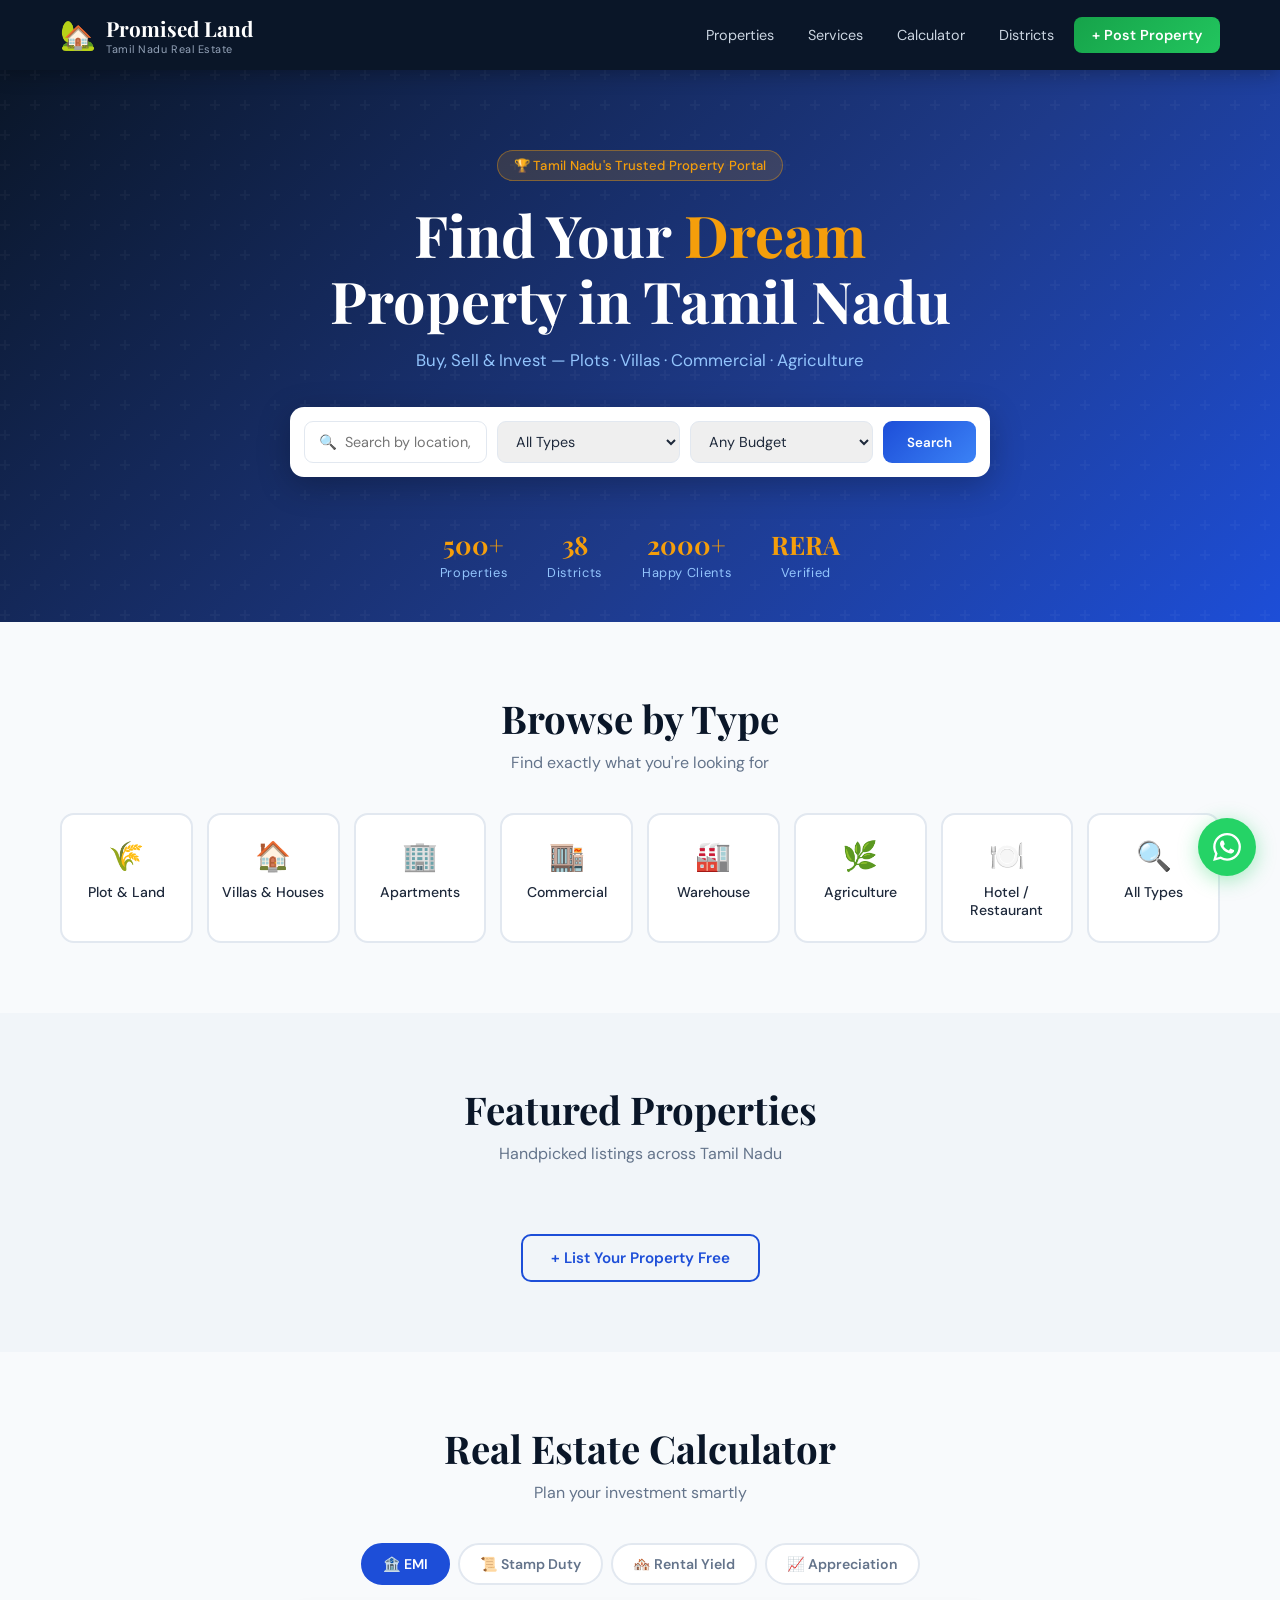
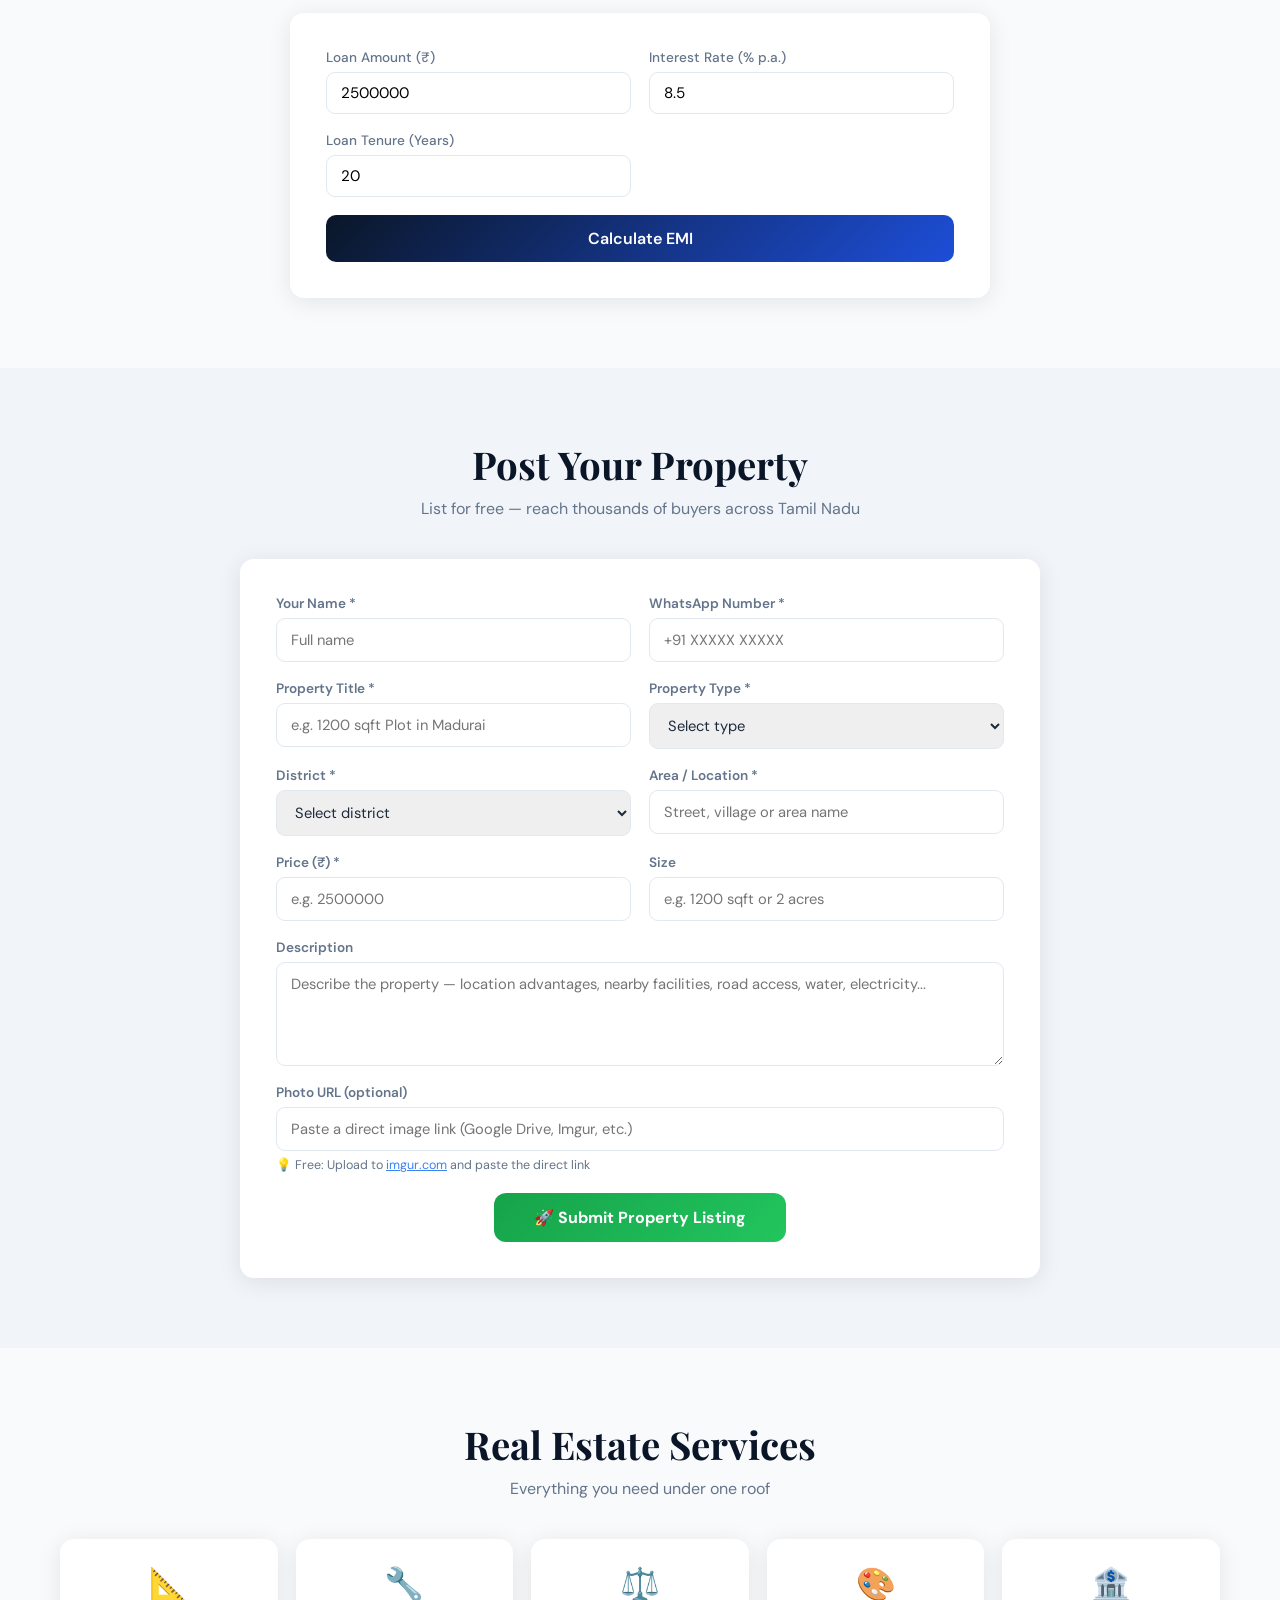
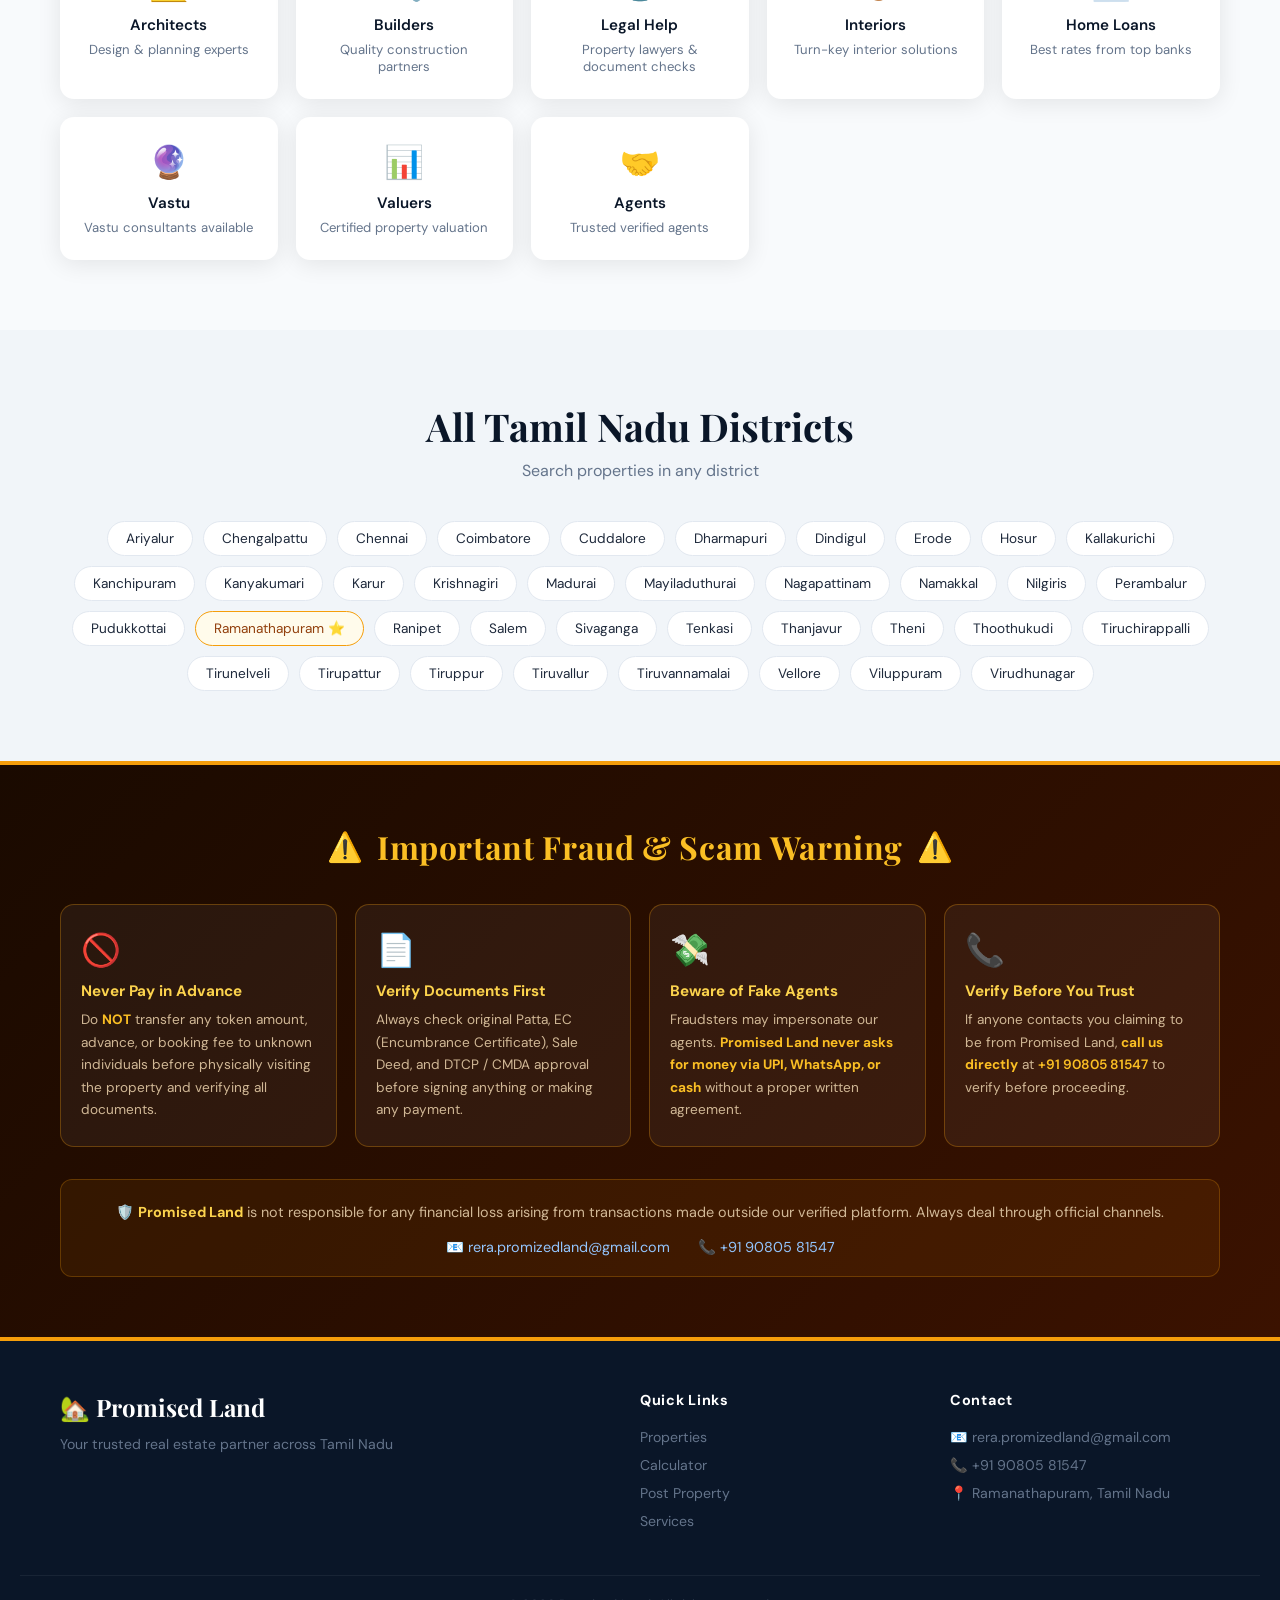
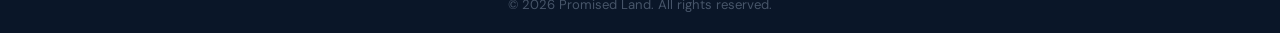
<file: index.html>
<!DOCTYPE html>
<html lang="en">
<head>
<meta charset="UTF-8">
<meta name="viewport" content="width=device-width, initial-scale=1.0">
<title>Promised Land | Tamil Nadu Real Estate</title>
<link href="https://fonts.googleapis.com/css2?family=Playfair+Display:wght@700;900&family=DM+Sans:wght@300;400;500;600&display=swap" rel="stylesheet">
<link rel="stylesheet" href="style.css">
</head>
<body>

<!-- HEADER -->
<header id="header">
  <div class="container header-inner">
    <div class="logo">
      <span class="logo-icon">🏡</span>
      <div>
        <div class="logo-name">Promised Land</div>
        <div class="logo-sub">Tamil Nadu Real Estate</div>
      </div>
    </div>
    <nav>
      <a href="#properties" class="nav-link">Properties</a>
      <a href="#services" class="nav-link">Services</a>
      <a href="#calculator" class="nav-link">Calculator</a>
      <a href="#districts" class="nav-link">Districts</a>
      <a href="#post" class="btn-post">+ Post Property</a>
    </nav>
    <button class="hamburger" id="hamburger">☰</button>
  </div>
  <div class="mobile-nav" id="mobileNav">
    <a href="#properties">Properties</a>
    <a href="#services">Services</a>
    <a href="#calculator">Calculator</a>
    <a href="#districts">Districts</a>
    <a href="#post">+ Post Property</a>
  </div>
</header>

<!-- HERO -->
<section class="hero">
  <div class="hero-bg"></div>
  <div class="hero-content">
    <div class="hero-badge">🏆 Tamil Nadu's Trusted Property Portal</div>
    <h1 class="hero-title">Find Your <span class="accent">Dream</span><br>Property in Tamil Nadu</h1>
    <p class="hero-sub">Buy, Sell & Invest — Plots · Villas · Commercial · Agriculture</p>

    <div class="search-bar">
      <input type="text" id="searchInput" placeholder="🔍  Search by location, area...">
      <select id="filterType">
        <option value="">All Types</option>
        <option value="Plot">Plot / Land</option>
        <option value="Villa">Villa / House</option>
        <option value="Apartment">Apartment</option>
        <option value="Commercial">Commercial / Shop</option>
        <option value="Warehouse">Warehouse</option>
        <option value="Hotel">Hotel / Restaurant</option>
        <option value="Agriculture">Agriculture Land</option>
      </select>
      <select id="filterBudget">
        <option value="">Any Budget</option>
        <option value="20">Below ₹20L</option>
        <option value="50">₹20L – ₹50L</option>
        <option value="100">₹50L – ₹1 Cr</option>
        <option value="999">Above ₹1 Cr</option>
      </select>
      <button onclick="filterProperties()">Search</button>
    </div>
  </div>
  <div class="hero-stats">
    <div class="stat"><strong>500+</strong><span>Properties</span></div>
    <div class="stat"><strong>38</strong><span>Districts</span></div>
    <div class="stat"><strong>2000+</strong><span>Happy Clients</span></div>
    <div class="stat"><strong>RERA</strong><span>Verified</span></div>
  </div>
</section>

<!-- PROPERTY TYPES -->
<section class="section" id="types">
  <div class="container">
    <div class="section-head">
      <h2>Browse by Type</h2>
      <p>Find exactly what you're looking for</p>
    </div>
    <div class="type-grid">
      <div class="type-card" onclick="setFilter('Plot')"><div class="type-icon">🌾</div><div>Plot & Land</div></div>
      <div class="type-card" onclick="setFilter('Villa')"><div class="type-icon">🏠</div><div>Villas & Houses</div></div>
      <div class="type-card" onclick="setFilter('Apartment')"><div class="type-icon">🏢</div><div>Apartments</div></div>
      <div class="type-card" onclick="setFilter('Commercial')"><div class="type-icon">🏬</div><div>Commercial</div></div>
      <div class="type-card" onclick="setFilter('Warehouse')"><div class="type-icon">🏭</div><div>Warehouse</div></div>
      <div class="type-card" onclick="setFilter('Agriculture')"><div class="type-icon">🌿</div><div>Agriculture</div></div>
      <div class="type-card" onclick="setFilter('Hotel')"><div class="type-icon">🍽️</div><div>Hotel / Restaurant</div></div>
      <div class="type-card" onclick="setFilter('')"><div class="type-icon">🔍</div><div>All Types</div></div>
    </div>
  </div>
</section>

<!-- FEATURED PROPERTIES -->
<section class="section bg-light" id="properties">
  <div class="container">
    <div class="section-head">
      <h2>Featured Properties</h2>
      <p>Handpicked listings across Tamil Nadu</p>
    </div>
    <div class="prop-grid" id="propGrid">
      <!-- Populated by JS -->
    </div>
    <div class="no-results" id="noResults" style="display:none">
      <div style="font-size:3rem">🏚️</div>
      <p>No properties match your search. Try different filters.</p>
    </div>
    <div style="text-align:center;margin-top:30px">
      <button class="btn-outline" onclick="document.getElementById('post').scrollIntoView({behavior:'smooth'})">+ List Your Property Free</button>
    </div>
  </div>
</section>

<!-- REAL ESTATE CALCULATOR -->
<section class="section" id="calculator">
  <div class="container">
    <div class="section-head">
      <h2>Real Estate Calculator</h2>
      <p>Plan your investment smartly</p>
    </div>
    <div class="calc-tabs">
      <button class="calc-tab active" onclick="showCalc('emi')">🏦 EMI</button>
      <button class="calc-tab" onclick="showCalc('stamp')">📜 Stamp Duty</button>
      <button class="calc-tab" onclick="showCalc('rental')">🏘️ Rental Yield</button>
      <button class="calc-tab" onclick="showCalc('appreciation')">📈 Appreciation</button>
    </div>

    <!-- EMI CALC -->
    <div class="calc-box active" id="calc-emi">
      <div class="calc-form">
        <div class="calc-field">
          <label>Loan Amount (₹)</label>
          <input type="number" id="emiAmount" value="2500000" placeholder="e.g. 25,00,000">
        </div>
        <div class="calc-field">
          <label>Interest Rate (% p.a.)</label>
          <input type="number" id="emiRate" value="8.5" step="0.1">
        </div>
        <div class="calc-field">
          <label>Loan Tenure (Years)</label>
          <input type="number" id="emiYears" value="20">
        </div>
        <button class="calc-btn" onclick="calcEMI()">Calculate EMI</button>
      </div>
      <div class="calc-result" id="emiResult"></div>
    </div>

    <!-- STAMP DUTY -->
    <div class="calc-box" id="calc-stamp">
      <div class="calc-form">
        <div class="calc-field">
          <label>Property Value (₹)</label>
          <input type="number" id="stampValue" value="2500000">
        </div>
        <div class="calc-field">
          <label>Property Type</label>
          <select id="stampType">
            <option value="residential">Residential</option>
            <option value="commercial">Commercial</option>
            <option value="agriculture">Agriculture</option>
          </select>
        </div>
        <div class="calc-field">
          <label>Gender of Buyer</label>
          <select id="stampGender">
            <option value="male">Male</option>
            <option value="female">Female (Concession applies)</option>
          </select>
        </div>
        <button class="calc-btn" onclick="calcStamp()">Calculate</button>
      </div>
      <div class="calc-result" id="stampResult"></div>
    </div>

    <!-- RENTAL YIELD -->
    <div class="calc-box" id="calc-rental">
      <div class="calc-form">
        <div class="calc-field">
          <label>Property Value (₹)</label>
          <input type="number" id="rentalValue" value="5000000">
        </div>
        <div class="calc-field">
          <label>Monthly Rent (₹)</label>
          <input type="number" id="rentalRent" value="20000">
        </div>
        <div class="calc-field">
          <label>Annual Maintenance (₹)</label>
          <input type="number" id="rentalMaint" value="24000">
        </div>
        <button class="calc-btn" onclick="calcRental()">Calculate Yield</button>
      </div>
      <div class="calc-result" id="rentalResult"></div>
    </div>

    <!-- APPRECIATION -->
    <div class="calc-box" id="calc-appreciation">
      <div class="calc-form">
        <div class="calc-field">
          <label>Current Property Value (₹)</label>
          <input type="number" id="appValue" value="2500000">
        </div>
        <div class="calc-field">
          <label>Expected Growth Rate (% p.a.)</label>
          <input type="number" id="appRate" value="8" step="0.5">
        </div>
        <div class="calc-field">
          <label>Years</label>
          <input type="number" id="appYears" value="10">
        </div>
        <button class="calc-btn" onclick="calcAppreciation()">Calculate</button>
      </div>
      <div class="calc-result" id="appResult"></div>
    </div>

  </div>
</section>

<!-- POST A PROPERTY -->
<section class="section bg-light" id="post">
  <div class="container">
    <div class="section-head">
      <h2>Post Your Property</h2>
      <p>List for free — reach thousands of buyers across Tamil Nadu</p>
    </div>
    <div class="post-form-wrap">
      <div id="postSuccess" class="post-success" style="display:none">
        ✅ <strong>Property Listed Successfully!</strong><br>
        Our team will verify and publish your listing within 24 hours.<br>
        <small>You'll be contacted on your WhatsApp number.</small>
      </div>
      <form id="postForm" class="post-form" onsubmit="submitProperty(event)">
        <div class="form-grid">
          <div class="form-group">
            <label>Your Name *</label>
            <input type="text" id="ownerName" required placeholder="Full name">
          </div>
          <div class="form-group">
            <label>WhatsApp Number *</label>
            <input type="tel" id="ownerPhone" required placeholder="+91 XXXXX XXXXX">
          </div>
          <div class="form-group">
            <label>Property Title *</label>
            <input type="text" id="propTitle" required placeholder="e.g. 1200 sqft Plot in Madurai">
          </div>
          <div class="form-group">
            <label>Property Type *</label>
            <select id="propType" required>
              <option value="">Select type</option>
              <option>Plot</option>
              <option>Villa</option>
              <option>Apartment</option>
              <option>Commercial</option>
              <option>Warehouse</option>
              <option>Hotel</option>
              <option>Agriculture</option>
            </select>
          </div>
          <div class="form-group">
            <label>District *</label>
            <select id="propDistrict" required>
              <option value="">Select district</option>
              <option>Ariyalur</option><option>Chengalpattu</option><option>Chennai</option>
              <option>Coimbatore</option><option>Cuddalore</option><option>Dharmapuri</option>
              <option>Dindigul</option><option>Erode</option><option>Hosur</option>
              <option>Kallakurichi</option><option>Kanchipuram</option><option>Kanyakumari</option>
              <option>Karur</option><option>Krishnagiri</option><option>Madurai</option>
              <option>Mayiladuthurai</option><option>Nagapattinam</option><option>Namakkal</option>
              <option>Nilgiris</option><option>Perambalur</option><option>Pudukkottai</option>
              <option>Ramanathapuram</option><option>Ranipet</option><option>Salem</option>
              <option>Sivaganga</option><option>Tenkasi</option><option>Thanjavur</option>
              <option>Theni</option><option>Thoothukudi</option><option>Tiruchirappalli</option>
              <option>Tirunelveli</option><option>Tirupattur</option><option>Tiruppur</option>
              <option>Tiruvallur</option><option>Tiruvannamalai</option><option>Vellore</option>
              <option>Viluppuram</option><option>Virudhunagar</option>
            </select>
          </div>
          <div class="form-group">
            <label>Area / Location *</label>
            <input type="text" id="propArea" required placeholder="Street, village or area name">
          </div>
          <div class="form-group">
            <label>Price (₹) *</label>
            <input type="number" id="propPrice" required placeholder="e.g. 2500000">
          </div>
          <div class="form-group">
            <label>Size</label>
            <input type="text" id="propSize" placeholder="e.g. 1200 sqft or 2 acres">
          </div>
          <div class="form-group full">
            <label>Description</label>
            <textarea id="propDesc" rows="4" placeholder="Describe the property — location advantages, nearby facilities, road access, water, electricity..."></textarea>
          </div>
          <div class="form-group full">
            <label>Photo URL (optional)</label>
            <input type="url" id="propPhoto" placeholder="Paste a direct image link (Google Drive, Imgur, etc.)">
            <small>💡 Free: Upload to <a href="https://imgur.com" target="_blank">imgur.com</a> and paste the direct link</small>
          </div>
        </div>
        <div style="text-align:center;margin-top:20px">
          <button type="submit" class="btn-submit">🚀 Submit Property Listing</button>
        </div>
      </form>
    </div>
  </div>
</section>

<!-- SERVICES -->
<section class="section" id="services">
  <div class="container">
    <div class="section-head">
      <h2>Real Estate Services</h2>
      <p>Everything you need under one roof</p>
    </div>
    <div class="service-grid">
      <div class="service-card"><div class="svc-icon">📐</div><h4>Architects</h4><p>Design & planning experts</p></div>
      <div class="service-card"><div class="svc-icon">🔧</div><h4>Builders</h4><p>Quality construction partners</p></div>
      <div class="service-card"><div class="svc-icon">⚖️</div><h4>Legal Help</h4><p>Property lawyers & document checks</p></div>
      <div class="service-card"><div class="svc-icon">🎨</div><h4>Interiors</h4><p>Turn-key interior solutions</p></div>
      <div class="service-card"><div class="svc-icon">🏦</div><h4>Home Loans</h4><p>Best rates from top banks</p></div>
      <div class="service-card"><div class="svc-icon">🔮</div><h4>Vastu</h4><p>Vastu consultants available</p></div>
      <div class="service-card"><div class="svc-icon">📊</div><h4>Valuers</h4><p>Certified property valuation</p></div>
      <div class="service-card"><div class="svc-icon">🤝</div><h4>Agents</h4><p>Trusted verified agents</p></div>
    </div>
  </div>
</section>

<!-- DISTRICTS -->
<section class="section bg-light" id="districts">
  <div class="container">
    <div class="section-head">
      <h2>All Tamil Nadu Districts</h2>
      <p>Search properties in any district</p>
    </div>
    <div class="district-grid">
      <div class="dist-chip" onclick="searchDistrict('Ariyalur')">Ariyalur</div>
      <div class="dist-chip" onclick="searchDistrict('Chengalpattu')">Chengalpattu</div>
      <div class="dist-chip" onclick="searchDistrict('Chennai')">Chennai</div>
      <div class="dist-chip" onclick="searchDistrict('Coimbatore')">Coimbatore</div>
      <div class="dist-chip" onclick="searchDistrict('Cuddalore')">Cuddalore</div>
      <div class="dist-chip" onclick="searchDistrict('Dharmapuri')">Dharmapuri</div>
      <div class="dist-chip" onclick="searchDistrict('Dindigul')">Dindigul</div>
      <div class="dist-chip" onclick="searchDistrict('Erode')">Erode</div>
      <div class="dist-chip" onclick="searchDistrict('Hosur')">Hosur</div>
      <div class="dist-chip" onclick="searchDistrict('Kallakurichi')">Kallakurichi</div>
      <div class="dist-chip" onclick="searchDistrict('Kanchipuram')">Kanchipuram</div>
      <div class="dist-chip" onclick="searchDistrict('Kanyakumari')">Kanyakumari</div>
      <div class="dist-chip" onclick="searchDistrict('Karur')">Karur</div>
      <div class="dist-chip" onclick="searchDistrict('Krishnagiri')">Krishnagiri</div>
      <div class="dist-chip" onclick="searchDistrict('Madurai')">Madurai</div>
      <div class="dist-chip" onclick="searchDistrict('Mayiladuthurai')">Mayiladuthurai</div>
      <div class="dist-chip" onclick="searchDistrict('Nagapattinam')">Nagapattinam</div>
      <div class="dist-chip" onclick="searchDistrict('Namakkal')">Namakkal</div>
      <div class="dist-chip" onclick="searchDistrict('Nilgiris')">Nilgiris</div>
      <div class="dist-chip" onclick="searchDistrict('Perambalur')">Perambalur</div>
      <div class="dist-chip" onclick="searchDistrict('Pudukkottai')">Pudukkottai</div>
      <div class="dist-chip hot" onclick="searchDistrict('Ramanathapuram')">Ramanathapuram ⭐</div>
      <div class="dist-chip" onclick="searchDistrict('Ranipet')">Ranipet</div>
      <div class="dist-chip" onclick="searchDistrict('Salem')">Salem</div>
      <div class="dist-chip" onclick="searchDistrict('Sivaganga')">Sivaganga</div>
      <div class="dist-chip" onclick="searchDistrict('Tenkasi')">Tenkasi</div>
      <div class="dist-chip" onclick="searchDistrict('Thanjavur')">Thanjavur</div>
      <div class="dist-chip" onclick="searchDistrict('Theni')">Theni</div>
      <div class="dist-chip" onclick="searchDistrict('Thoothukudi')">Thoothukudi</div>
      <div class="dist-chip" onclick="searchDistrict('Tiruchirappalli')">Tiruchirappalli</div>
      <div class="dist-chip" onclick="searchDistrict('Tirunelveli')">Tirunelveli</div>
      <div class="dist-chip" onclick="searchDistrict('Tirupattur')">Tirupattur</div>
      <div class="dist-chip" onclick="searchDistrict('Tiruppur')">Tiruppur</div>
      <div class="dist-chip" onclick="searchDistrict('Tiruvallur')">Tiruvallur</div>
      <div class="dist-chip" onclick="searchDistrict('Tiruvannamalai')">Tiruvannamalai</div>
      <div class="dist-chip" onclick="searchDistrict('Vellore')">Vellore</div>
      <div class="dist-chip" onclick="searchDistrict('Viluppuram')">Viluppuram</div>
      <div class="dist-chip" onclick="searchDistrict('Virudhunagar')">Virudhunagar</div>
    </div>
  </div>
</section>

<!-- SCAM WARNING BANNER -->
<section class="warning-banner">
  <div class="container">
    <div class="warning-header">
      <span class="warning-icon">⚠️</span>
      <h3>Important Fraud & Scam Warning</h3>
      <span class="warning-icon">⚠️</span>
    </div>
    <div class="warning-grid">
      <div class="warning-card">
        <div class="warn-icon">🚫</div>
        <h4>Never Pay in Advance</h4>
        <p>Do <strong>NOT</strong> transfer any token amount, advance, or booking fee to unknown individuals before physically visiting the property and verifying all documents.</p>
      </div>
      <div class="warning-card">
        <div class="warn-icon">📄</div>
        <h4>Verify Documents First</h4>
        <p>Always check original Patta, EC (Encumbrance Certificate), Sale Deed, and DTCP / CMDA approval before signing anything or making any payment.</p>
      </div>
      <div class="warning-card">
        <div class="warn-icon">💸</div>
        <h4>Beware of Fake Agents</h4>
        <p>Fraudsters may impersonate our agents. <strong>Promised Land never asks for money via UPI, WhatsApp, or cash</strong> without a proper written agreement.</p>
      </div>
      <div class="warning-card">
        <div class="warn-icon">📞</div>
        <h4>Verify Before You Trust</h4>
        <p>If anyone contacts you claiming to be from Promised Land, <strong>call us directly</strong> at <a href="tel:+919080581547">+91 90805 81547</a> to verify before proceeding.</p>
      </div>
    </div>
    <div class="warning-footer">
      <p>🛡️ <strong>Promised Land</strong> is not responsible for any financial loss arising from transactions made outside our verified platform. Always deal through official channels.</p>
      <div class="warn-contact">
        <a href="mailto:rera.promizedland@gmail.com">📧 rera.promizedland@gmail.com</a>
        <a href="tel:+919080581547">📞 +91 90805 81547</a>
      </div>
    </div>
  </div>
</section>

<!-- FOOTER -->
<footer>
  <div class="container footer-inner">
    <div class="footer-brand">
      <div class="logo-name" style="font-size:1.5rem;color:#fff">🏡 Promised Land</div>
      <p>Your trusted real estate partner across Tamil Nadu</p>
    </div>
    <div class="footer-links">
      <h4>Quick Links</h4>
      <a href="#properties">Properties</a>
      <a href="#calculator">Calculator</a>
      <a href="#post">Post Property</a>
      <a href="#services">Services</a>
    </div>
    <div class="footer-contact">
      <h4>Contact</h4>
      <p>📧 rera.promizedland@gmail.com</p>
      <p>📞 +91 90805 81547</p>
      <p>📍 Ramanathapuram, Tamil Nadu</p>
    </div>
  </div>
  <div class="footer-copy">© 2026 Promised Land. All rights reserved.</div>
</footer>

<!-- WHATSAPP FAB -->
<a class="whatsapp-fab" href="https://wa.me/919080581547?text=Hi%2C%20I%20found%20your%20listing%20on%20Promised%20Land!" target="_blank">
  <svg width="28" height="28" viewBox="0 0 24 24" fill="white"><path d="M17.472 14.382c-.297-.149-1.758-.867-2.03-.967-.273-.099-.471-.148-.67.15-.197.297-.767.966-.94 1.164-.173.199-.347.223-.644.075-.297-.15-1.255-.463-2.39-1.475-.883-.788-1.48-1.761-1.653-2.059-.173-.297-.018-.458.13-.606.134-.133.298-.347.446-.52.149-.174.198-.298.298-.497.099-.198.05-.371-.025-.52-.075-.149-.669-1.612-.916-2.207-.242-.579-.487-.5-.669-.51-.173-.008-.371-.01-.57-.01-.198 0-.52.074-.792.372-.272.297-1.04 1.016-1.04 2.479 0 1.462 1.065 2.875 1.213 3.074.149.198 2.096 3.2 5.077 4.487.709.306 1.262.489 1.694.625.712.227 1.36.195 1.871.118.571-.085 1.758-.719 2.006-1.413.248-.694.248-1.289.173-1.413-.074-.124-.272-.198-.57-.347m-5.421 7.403h-.004a9.87 9.87 0 01-5.031-1.378l-.361-.214-3.741.982.998-3.648-.235-.374a9.86 9.86 0 01-1.51-5.26c.001-5.45 4.436-9.884 9.888-9.884 2.64 0 5.122 1.03 6.988 2.898a9.825 9.825 0 012.893 6.994c-.003 5.45-4.437 9.884-9.885 9.884m8.413-18.297A11.815 11.815 0 0012.05 0C5.495 0 .16 5.335.157 11.892c0 2.096.547 4.142 1.588 5.945L.057 24l6.305-1.654a11.882 11.882 0 005.683 1.448h.005c6.554 0 11.89-5.335 11.893-11.893a11.821 11.821 0 00-3.48-8.413z"/></svg>
</a>

<!-- PROPERTY MODAL -->
<div class="modal-overlay" id="modalOverlay" onclick="closeModal()">
  <div class="modal" id="propModal" onclick="event.stopPropagation()">
    <button class="modal-close" onclick="closeModal()">✕</button>
    <div id="modalContent"></div>
  </div>
</div>

<script src="app.js"></script>
</body>
</html>
</file>
<file: style.css>
/* ===== VARIABLES ===== */
:root {
  --navy: #0a1628;
  --navy2: #112240;
  --blue: #1d4ed8;
  --blue-light: #3b82f6;
  --green: #16a34a;
  --green-light: #22c55e;
  --gold: #f59e0b;
  --white: #ffffff;
  --gray: #f1f5f9;
  --gray2: #e2e8f0;
  --text: #1e293b;
  --text-muted: #64748b;
  --radius: 14px;
  --shadow: 0 4px 24px rgba(0,0,0,0.09);
  --shadow-lg: 0 12px 40px rgba(0,0,0,0.14);
}

/* ===== RESET ===== */
*, *::before, *::after { box-sizing: border-box; margin: 0; padding: 0; }
html { scroll-behavior: smooth; }
body { font-family: 'DM Sans', sans-serif; background: #f8fafc; color: var(--text); }
a { text-decoration: none; color: inherit; }
input, select, textarea, button { font-family: inherit; }
img { max-width: 100%; display: block; }

/* ===== CONTAINER ===== */
.container { max-width: 1200px; margin: 0 auto; padding: 0 20px; }

/* ===== HEADER ===== */
#header {
  position: sticky; top: 0; z-index: 100;
  background: var(--navy);
  box-shadow: 0 2px 20px rgba(0,0,0,0.3);
}
.header-inner {
  display: flex; align-items: center; justify-content: space-between;
  padding: 14px 20px;
}
.logo { display: flex; align-items: center; gap: 10px; }
.logo-icon { font-size: 1.8rem; }
.logo-name { font-family: 'Playfair Display', serif; font-size: 1.3rem; color: #fff; font-weight: 700; }
.logo-sub { font-size: 0.68rem; color: #94a3b8; letter-spacing: 0.05em; }
nav { display: flex; align-items: center; gap: 6px; }
.nav-link { color: #cbd5e1; padding: 8px 14px; border-radius: 8px; font-size: 0.9rem; transition: all 0.2s; }
.nav-link:hover { background: rgba(255,255,255,0.08); color: #fff; }
.btn-post {
  background: linear-gradient(135deg, var(--green), var(--green-light));
  color: #fff; padding: 9px 18px; border-radius: 8px;
  font-weight: 600; font-size: 0.9rem; transition: all 0.2s;
}
.btn-post:hover { transform: translateY(-1px); box-shadow: 0 4px 14px rgba(22,163,74,0.4); }
.hamburger { display: none; background: none; border: none; color: #fff; font-size: 1.5rem; cursor: pointer; }
.mobile-nav { display: none; background: var(--navy2); padding: 12px 20px; }
.mobile-nav a { display: block; color: #cbd5e1; padding: 10px 0; border-bottom: 1px solid rgba(255,255,255,0.05); font-size: 0.95rem; }

/* ===== HERO ===== */
.hero {
  background: linear-gradient(135deg, #0a1628 0%, #1e3a8a 60%, #1d4ed8 100%);
  padding: 80px 20px 40px;
  position: relative; overflow: hidden;
}
.hero-bg {
  position: absolute; inset: 0;
  background: url("data:image/svg+xml,%3Csvg width='60' height='60' viewBox='0 0 60 60' xmlns='http://www.w3.org/2000/svg'%3E%3Cg fill='none' fill-rule='evenodd'%3E%3Cg fill='%23ffffff' fill-opacity='0.03'%3E%3Cpath d='M36 34v-4h-2v4h-4v2h4v4h2v-4h4v-2h-4zm0-30V0h-2v4h-4v2h4v4h2V6h4V4h-4zM6 34v-4H4v4H0v2h4v4h2v-4h4v-2H6zM6 4V0H4v4H0v2h4v4h2V6h4V4H6z'/%3E%3C/g%3E%3C/g%3E%3C/svg%3E");
}
.hero-content { position: relative; text-align: center; max-width: 700px; margin: 0 auto; }
.hero-badge {
  display: inline-block; background: rgba(245,158,11,0.15); border: 1px solid rgba(245,158,11,0.4);
  color: var(--gold); padding: 6px 16px; border-radius: 50px; font-size: 0.82rem;
  font-weight: 500; margin-bottom: 20px; letter-spacing: 0.02em;
}
.hero-title {
  font-family: 'Playfair Display', serif;
  font-size: clamp(2.2rem, 5vw, 3.6rem);
  color: #fff; line-height: 1.15; margin-bottom: 16px;
}
.accent { color: var(--gold); }
.hero-sub { color: #93c5fd; font-size: 1.05rem; margin-bottom: 36px; }

/* Search Bar */
.search-bar {
  display: flex; flex-wrap: wrap; gap: 10px;
  background: #fff; border-radius: 14px;
  padding: 14px; box-shadow: 0 8px 32px rgba(0,0,0,0.25);
  max-width: 750px; margin: 0 auto;
}
.search-bar input, .search-bar select {
  flex: 1; min-width: 140px;
  border: 1.5px solid var(--gray2); border-radius: 9px;
  padding: 10px 14px; font-size: 0.9rem; color: var(--text);
  outline: none; transition: border 0.2s;
}
.search-bar input:focus, .search-bar select:focus { border-color: var(--blue-light); }
.search-bar button {
  background: linear-gradient(135deg, var(--blue), var(--blue-light));
  color: #fff; border: none; padding: 10px 24px;
  border-radius: 9px; font-weight: 600; cursor: pointer;
  transition: all 0.2s; white-space: nowrap;
}
.search-bar button:hover { transform: translateY(-1px); box-shadow: 0 4px 14px rgba(29,78,216,0.4); }

/* Hero Stats */
.hero-stats {
  display: flex; justify-content: center; gap: 40px;
  margin-top: 50px; flex-wrap: wrap;
}
.stat { text-align: center; color: #fff; }
.stat strong { display: block; font-size: 1.6rem; font-family: 'Playfair Display', serif; color: var(--gold); }
.stat span { font-size: 0.8rem; color: #93c5fd; letter-spacing: 0.05em; }

/* ===== SECTION ===== */
.section { padding: 70px 20px; }
.bg-light { background: var(--gray); }
.section-head { text-align: center; margin-bottom: 40px; }
.section-head h2 {
  font-family: 'Playfair Display', serif;
  font-size: clamp(1.7rem, 3vw, 2.4rem); color: var(--navy); margin-bottom: 8px;
}
.section-head p { color: var(--text-muted); font-size: 1rem; }

/* ===== TYPE GRID ===== */
.type-grid {
  display: grid; grid-template-columns: repeat(auto-fit, minmax(120px, 1fr)); gap: 14px;
}
.type-card {
  background: #fff; border: 2px solid var(--gray2); border-radius: var(--radius);
  padding: 22px 12px; text-align: center; cursor: pointer;
  transition: all 0.2s; font-size: 0.88rem; font-weight: 500; color: var(--text);
}
.type-card:hover {
  border-color: var(--blue-light); background: #eff6ff;
  transform: translateY(-3px); box-shadow: var(--shadow);
}
.type-icon { font-size: 1.8rem; margin-bottom: 8px; }

/* ===== PROPERTY CARDS ===== */
.prop-grid {
  display: grid; grid-template-columns: repeat(auto-fill, minmax(300px, 1fr)); gap: 22px;
}
.prop-card {
  background: #fff; border-radius: var(--radius);
  box-shadow: var(--shadow); overflow: hidden;
  transition: all 0.25s; cursor: pointer;
}
.prop-card:hover { transform: translateY(-5px); box-shadow: var(--shadow-lg); }
.prop-card-img {
  height: 200px; background: linear-gradient(135deg, #e0e7ef, #c7d2dc);
  display: flex; align-items: center; justify-content: center;
  font-size: 3rem; position: relative; overflow: hidden;
}
.prop-card-img img { width: 100%; height: 100%; object-fit: cover; }
.prop-badge {
  position: absolute; top: 12px; left: 12px;
  background: var(--blue); color: #fff;
  padding: 4px 10px; border-radius: 50px; font-size: 0.72rem; font-weight: 600;
}
.prop-card-body { padding: 18px; }
.prop-card-body h3 { font-size: 1rem; font-weight: 600; margin-bottom: 6px; color: var(--navy); }
.prop-location { color: var(--text-muted); font-size: 0.85rem; margin-bottom: 10px; }
.prop-price { font-size: 1.2rem; font-weight: 700; color: var(--green); margin-bottom: 12px; }
.prop-features { display: flex; gap: 8px; flex-wrap: wrap; margin-bottom: 14px; }
.prop-feat { background: var(--gray); padding: 3px 10px; border-radius: 50px; font-size: 0.75rem; color: var(--text-muted); }
.prop-actions { display: flex; gap: 8px; }
.btn-wa {
  flex: 1; background: #25D366; color: #fff; border: none;
  padding: 9px; border-radius: 8px; font-weight: 600; font-size: 0.85rem;
  cursor: pointer; transition: all 0.2s;
}
.btn-wa:hover { background: #128C7E; }
.btn-detail {
  flex: 1; background: var(--gray); color: var(--text); border: none;
  padding: 9px; border-radius: 8px; font-weight: 600; font-size: 0.85rem;
  cursor: pointer; transition: all 0.2s;
}
.btn-detail:hover { background: var(--gray2); }
.no-results { text-align: center; padding: 60px; color: var(--text-muted); font-size: 1rem; }
.btn-outline {
  border: 2px solid var(--blue); color: var(--blue); background: none;
  padding: 12px 28px; border-radius: 10px; font-weight: 600; font-size: 0.95rem;
  cursor: pointer; transition: all 0.2s;
}
.btn-outline:hover { background: var(--blue); color: #fff; }

/* ===== CALCULATOR ===== */
.calc-tabs { display: flex; gap: 8px; flex-wrap: wrap; margin-bottom: 28px; justify-content: center; }
.calc-tab {
  background: #fff; border: 2px solid var(--gray2);
  padding: 10px 20px; border-radius: 50px; font-weight: 600; font-size: 0.88rem;
  cursor: pointer; transition: all 0.2s; color: var(--text-muted);
}
.calc-tab.active { border-color: var(--blue); background: var(--blue); color: #fff; }
.calc-tab:hover:not(.active) { border-color: var(--blue-light); color: var(--blue); }
.calc-box {
  display: none; background: #fff; border-radius: var(--radius);
  padding: 36px; box-shadow: var(--shadow); max-width: 700px; margin: 0 auto;
}
.calc-box.active { display: flex; flex-direction: column; gap: 20px; }
.calc-form { display: grid; grid-template-columns: 1fr 1fr; gap: 18px; }
.calc-field { display: flex; flex-direction: column; gap: 6px; }
.calc-field label { font-size: 0.85rem; font-weight: 500; color: var(--text-muted); }
.calc-field input, .calc-field select {
  border: 1.5px solid var(--gray2); border-radius: 9px;
  padding: 10px 14px; font-size: 0.95rem; outline: none; transition: border 0.2s;
}
.calc-field input:focus, .calc-field select:focus { border-color: var(--blue-light); }
.calc-btn {
  grid-column: 1 / -1; background: linear-gradient(135deg, var(--navy), var(--blue));
  color: #fff; border: none; padding: 13px; border-radius: 10px;
  font-weight: 600; font-size: 1rem; cursor: pointer; transition: all 0.2s;
}
.calc-btn:hover { opacity: 0.9; transform: translateY(-1px); }
.calc-result {
  background: linear-gradient(135deg, #f0fdf4, #dcfce7);
  border: 1.5px solid #86efac; border-radius: 12px; padding: 20px;
  display: none;
}
.calc-result.show { display: block; }
.result-grid { display: grid; grid-template-columns: repeat(auto-fit, minmax(130px, 1fr)); gap: 14px; margin-top: 12px; }
.result-item { text-align: center; }
.result-item strong { display: block; font-size: 1.2rem; color: var(--navy); font-family: 'Playfair Display', serif; }
.result-item span { font-size: 0.78rem; color: var(--text-muted); }

/* ===== POST FORM ===== */
.post-form-wrap { max-width: 800px; margin: 0 auto; }
.post-form { background: #fff; border-radius: var(--radius); padding: 36px; box-shadow: var(--shadow); }
.form-grid { display: grid; grid-template-columns: 1fr 1fr; gap: 18px; }
.form-group { display: flex; flex-direction: column; gap: 6px; }
.form-group.full { grid-column: 1 / -1; }
.form-group label { font-size: 0.85rem; font-weight: 600; color: var(--text-muted); }
.form-group input, .form-group select, .form-group textarea {
  border: 1.5px solid var(--gray2); border-radius: 9px;
  padding: 11px 14px; font-size: 0.92rem; outline: none;
  transition: border 0.2s; color: var(--text);
}
.form-group input:focus, .form-group select:focus, .form-group textarea:focus { border-color: var(--blue-light); }
.form-group small { font-size: 0.78rem; color: var(--text-muted); }
.form-group small a { color: var(--blue-light); text-decoration: underline; }
.btn-submit {
  background: linear-gradient(135deg, var(--green), var(--green-light));
  color: #fff; border: none; padding: 14px 40px;
  border-radius: 12px; font-weight: 700; font-size: 1rem;
  cursor: pointer; transition: all 0.2s;
}
.btn-submit:hover { transform: translateY(-2px); box-shadow: 0 6px 20px rgba(22,163,74,0.4); }
.post-success {
  background: #f0fdf4; border: 1.5px solid #86efac; border-radius: 12px;
  padding: 24px; text-align: center; font-size: 1.05rem; color: var(--navy);
  margin-bottom: 20px; line-height: 1.8;
}

/* ===== SERVICES ===== */
.service-grid {
  display: grid; grid-template-columns: repeat(auto-fit, minmax(200px, 1fr)); gap: 18px;
}
.service-card {
  background: #fff; border-radius: var(--radius); padding: 24px 20px;
  box-shadow: var(--shadow); transition: all 0.2s; text-align: center;
}
.service-card:hover { transform: translateY(-4px); box-shadow: var(--shadow-lg); }
.svc-icon { font-size: 2rem; margin-bottom: 10px; }
.service-card h4 { font-size: 0.95rem; font-weight: 600; margin-bottom: 6px; color: var(--navy); }
.service-card p { font-size: 0.82rem; color: var(--text-muted); }

/* ===== DISTRICTS ===== */
.district-grid { display: flex; flex-wrap: wrap; gap: 10px; justify-content: center; }
.dist-chip {
  background: #fff; border: 1.5px solid var(--gray2); padding: 8px 18px;
  border-radius: 50px; font-size: 0.85rem; cursor: pointer;
  transition: all 0.2s; color: var(--text);
}
.dist-chip:hover { border-color: var(--blue-light); background: #eff6ff; color: var(--blue); }
.dist-chip.hot { border-color: var(--gold); color: #92400e; background: #fffbeb; }

/* ===== SCAM WARNING BANNER ===== */
.warning-banner {
  background: linear-gradient(135deg, #1a0a00, #3b1200);
  padding: 60px 20px;
  border-top: 4px solid #f59e0b;
  border-bottom: 4px solid #f59e0b;
}
.warning-header {
  display: flex; align-items: center; justify-content: center; gap: 14px;
  margin-bottom: 36px; text-align: center;
}
.warning-header h3 {
  font-family: 'Playfair Display', serif;
  font-size: clamp(1.3rem, 3vw, 2rem);
  color: #fbbf24; letter-spacing: 0.02em;
}
.warning-icon { font-size: 1.8rem; animation: pulse-warn 1.6s ease-in-out infinite; }
@keyframes pulse-warn {
  0%, 100% { transform: scale(1); opacity: 1; }
  50% { transform: scale(1.2); opacity: 0.7; }
}
.warning-grid {
  display: grid; grid-template-columns: repeat(auto-fit, minmax(220px, 1fr));
  gap: 18px; margin-bottom: 32px;
}
.warning-card {
  background: rgba(255,255,255,0.05);
  border: 1.5px solid rgba(245,158,11,0.3);
  border-radius: 14px; padding: 24px 20px;
  transition: border-color 0.2s;
}
.warning-card:hover { border-color: rgba(245,158,11,0.7); }
.warn-icon { font-size: 2rem; margin-bottom: 10px; }
.warning-card h4 { color: #fcd34d; font-size: 0.95rem; font-weight: 700; margin-bottom: 8px; }
.warning-card p { color: #d1b896; font-size: 0.85rem; line-height: 1.65; }
.warning-card strong { color: #fbbf24; }
.warning-card a { color: #fbbf24; font-weight: 600; }
.warning-footer {
  background: rgba(245,158,11,0.08);
  border: 1px solid rgba(245,158,11,0.25);
  border-radius: 12px; padding: 20px 24px;
  text-align: center;
}
.warning-footer p { color: #d1b896; font-size: 0.9rem; line-height: 1.7; margin-bottom: 14px; }
.warning-footer strong { color: #fcd34d; }
.warn-contact { display: flex; justify-content: center; gap: 28px; flex-wrap: wrap; }
.warn-contact a { color: #93c5fd; font-size: 0.9rem; transition: color 0.2s; }
.warn-contact a:hover { color: #fff; }

/* ===== FOOTER ===== */
footer { background: var(--navy); padding: 50px 20px 0; }
.footer-inner { display: grid; grid-template-columns: 2fr 1fr 1fr; gap: 40px; padding-bottom: 40px; }
.footer-brand p { color: #64748b; font-size: 0.88rem; margin-top: 10px; line-height: 1.6; }
.footer-links h4, .footer-contact h4 { color: #fff; font-size: 0.9rem; margin-bottom: 14px; letter-spacing: 0.05em; }
.footer-links { display: flex; flex-direction: column; gap: 0; }
.footer-links a { color: #64748b; font-size: 0.88rem; padding: 5px 0; transition: color 0.2s; }
.footer-links a:hover { color: #93c5fd; }
.footer-contact p { color: #64748b; font-size: 0.88rem; padding: 5px 0; }
.footer-copy { border-top: 1px solid rgba(255,255,255,0.06); text-align: center; padding: 20px; color: #475569; font-size: 0.82rem; }

/* ===== WHATSAPP FAB ===== */
.whatsapp-fab {
  position: fixed; bottom: 24px; right: 24px; z-index: 999;
  background: #25D366; width: 58px; height: 58px;
  border-radius: 50%; display: flex; align-items: center; justify-content: center;
  box-shadow: 0 4px 20px rgba(37,211,102,0.4);
  transition: all 0.2s;
}
.whatsapp-fab:hover { transform: scale(1.1); box-shadow: 0 6px 28px rgba(37,211,102,0.5); }

/* ===== MODAL ===== */
.modal-overlay {
  display: none; position: fixed; inset: 0;
  background: rgba(10,22,40,0.7); z-index: 500; align-items: center; justify-content: center;
  padding: 20px;
}
.modal-overlay.open { display: flex; }
.modal {
  background: #fff; border-radius: 18px; padding: 32px;
  max-width: 560px; width: 100%; position: relative;
  box-shadow: 0 20px 60px rgba(0,0,0,0.3);
  max-height: 90vh; overflow-y: auto;
}
.modal-close {
  position: absolute; top: 16px; right: 16px;
  background: var(--gray); border: none; width: 32px; height: 32px;
  border-radius: 50%; cursor: pointer; font-size: 1rem; display: flex;
  align-items: center; justify-content: center; transition: background 0.2s;
}
.modal-close:hover { background: var(--gray2); }
.modal-img { width: 100%; height: 220px; object-fit: cover; border-radius: 12px; margin-bottom: 18px; background: linear-gradient(135deg,#e0e7ef,#c7d2dc); display: flex; align-items: center; justify-content: center; font-size: 4rem; }
.modal-title { font-family: 'Playfair Display', serif; font-size: 1.4rem; color: var(--navy); margin-bottom: 6px; }
.modal-price { font-size: 1.5rem; font-weight: 700; color: var(--green); margin-bottom: 14px; }
.modal-row { display: flex; gap: 12px; flex-wrap: wrap; margin-bottom: 14px; }
.modal-tag { background: var(--gray); padding: 5px 12px; border-radius: 50px; font-size: 0.8rem; color: var(--text-muted); }
.modal-desc { color: var(--text-muted); font-size: 0.9rem; line-height: 1.6; margin-bottom: 20px; }
.modal-wa {
  display: block; text-align: center; background: #25D366; color: #fff;
  padding: 13px; border-radius: 10px; font-weight: 700; font-size: 1rem;
  transition: background 0.2s;
}
.modal-wa:hover { background: #128C7E; }

/* ===== RESPONSIVE ===== */
@media (max-width: 768px) {
  nav { display: none; }
  .hamburger { display: block; }
  .mobile-nav.open { display: block; }
  .form-grid { grid-template-columns: 1fr; }
  .form-group.full { grid-column: 1; }
  .calc-form { grid-template-columns: 1fr; }
  .footer-inner { grid-template-columns: 1fr; gap: 24px; }
  .hero { padding: 60px 20px 30px; }
  .search-bar { flex-direction: column; }
  .search-bar input, .search-bar select { min-width: unset; width: 100%; }
  .rera-inner { flex-direction: column; text-align: center; }
  .rera-contact { align-items: center; }
}
@media (max-width: 480px) {
  .hero-title { font-size: 1.9rem; }
  .hero-stats { gap: 20px; }
}
</file>
